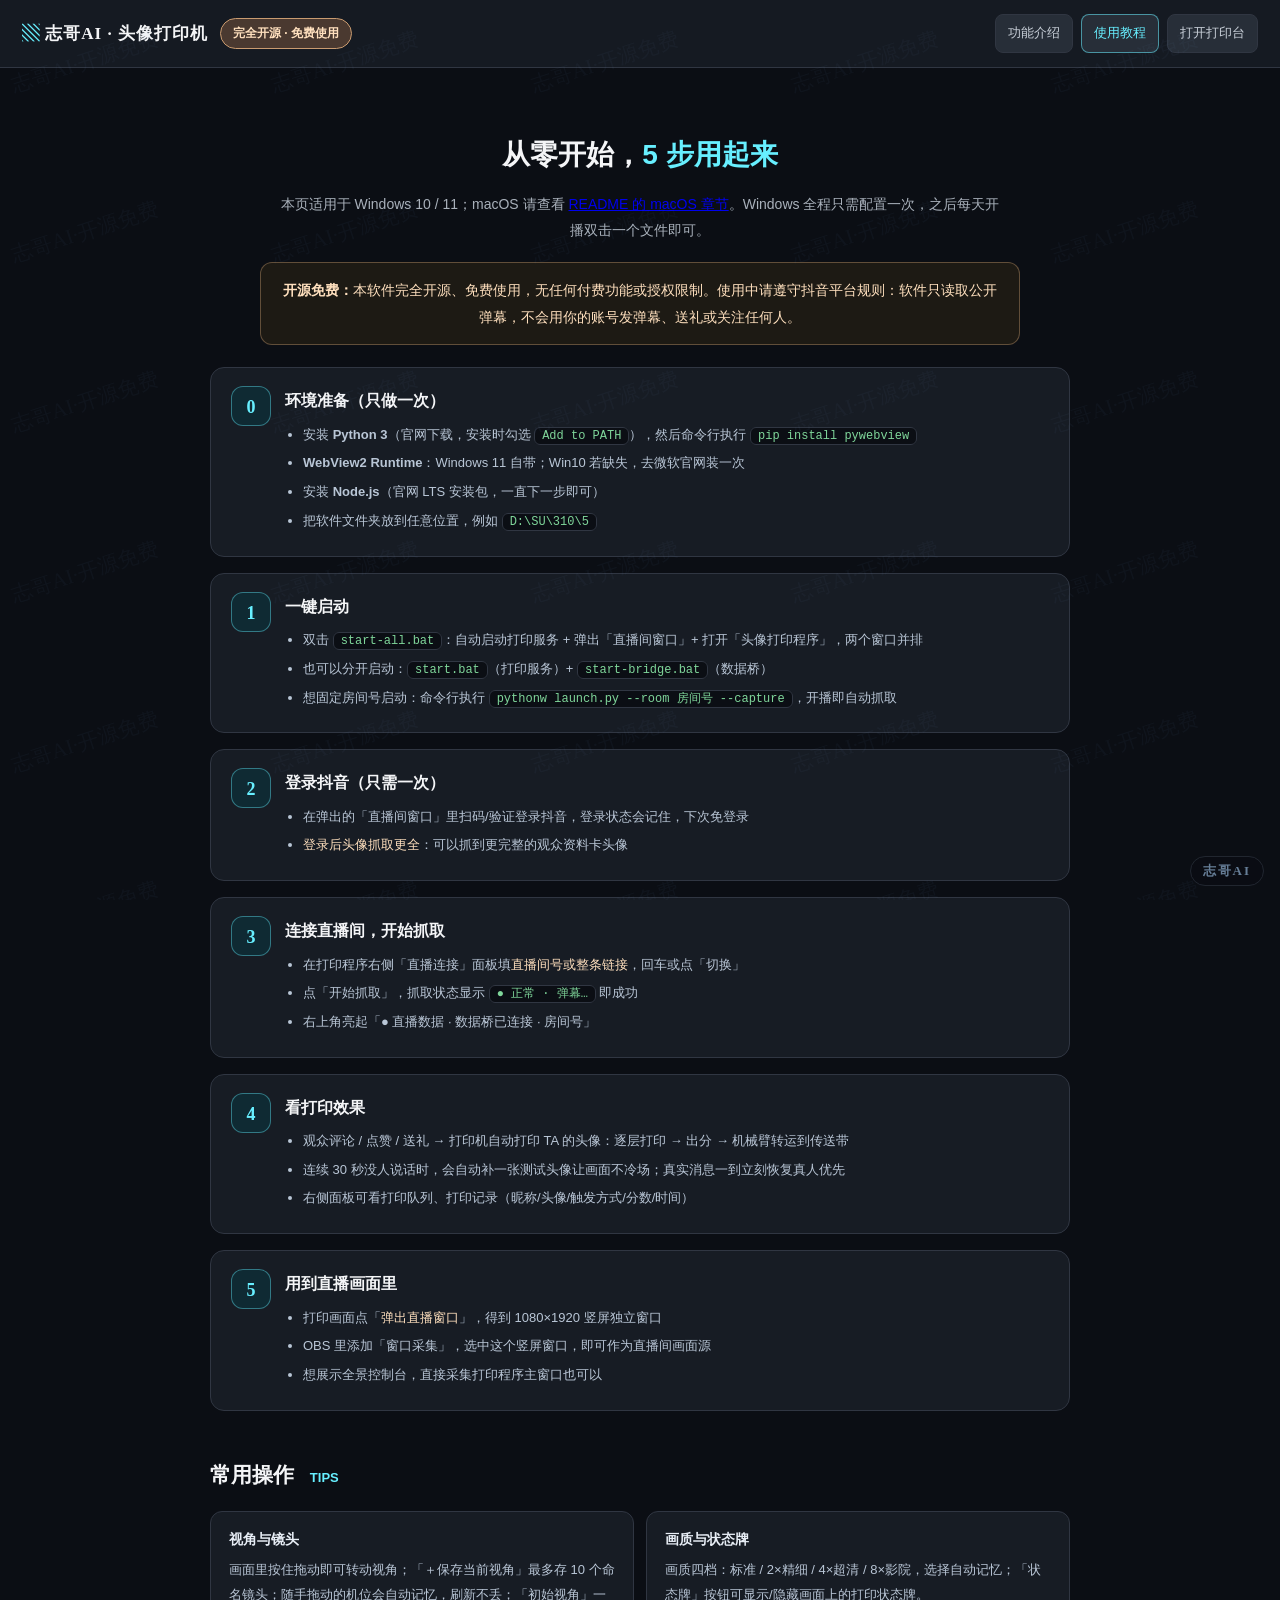
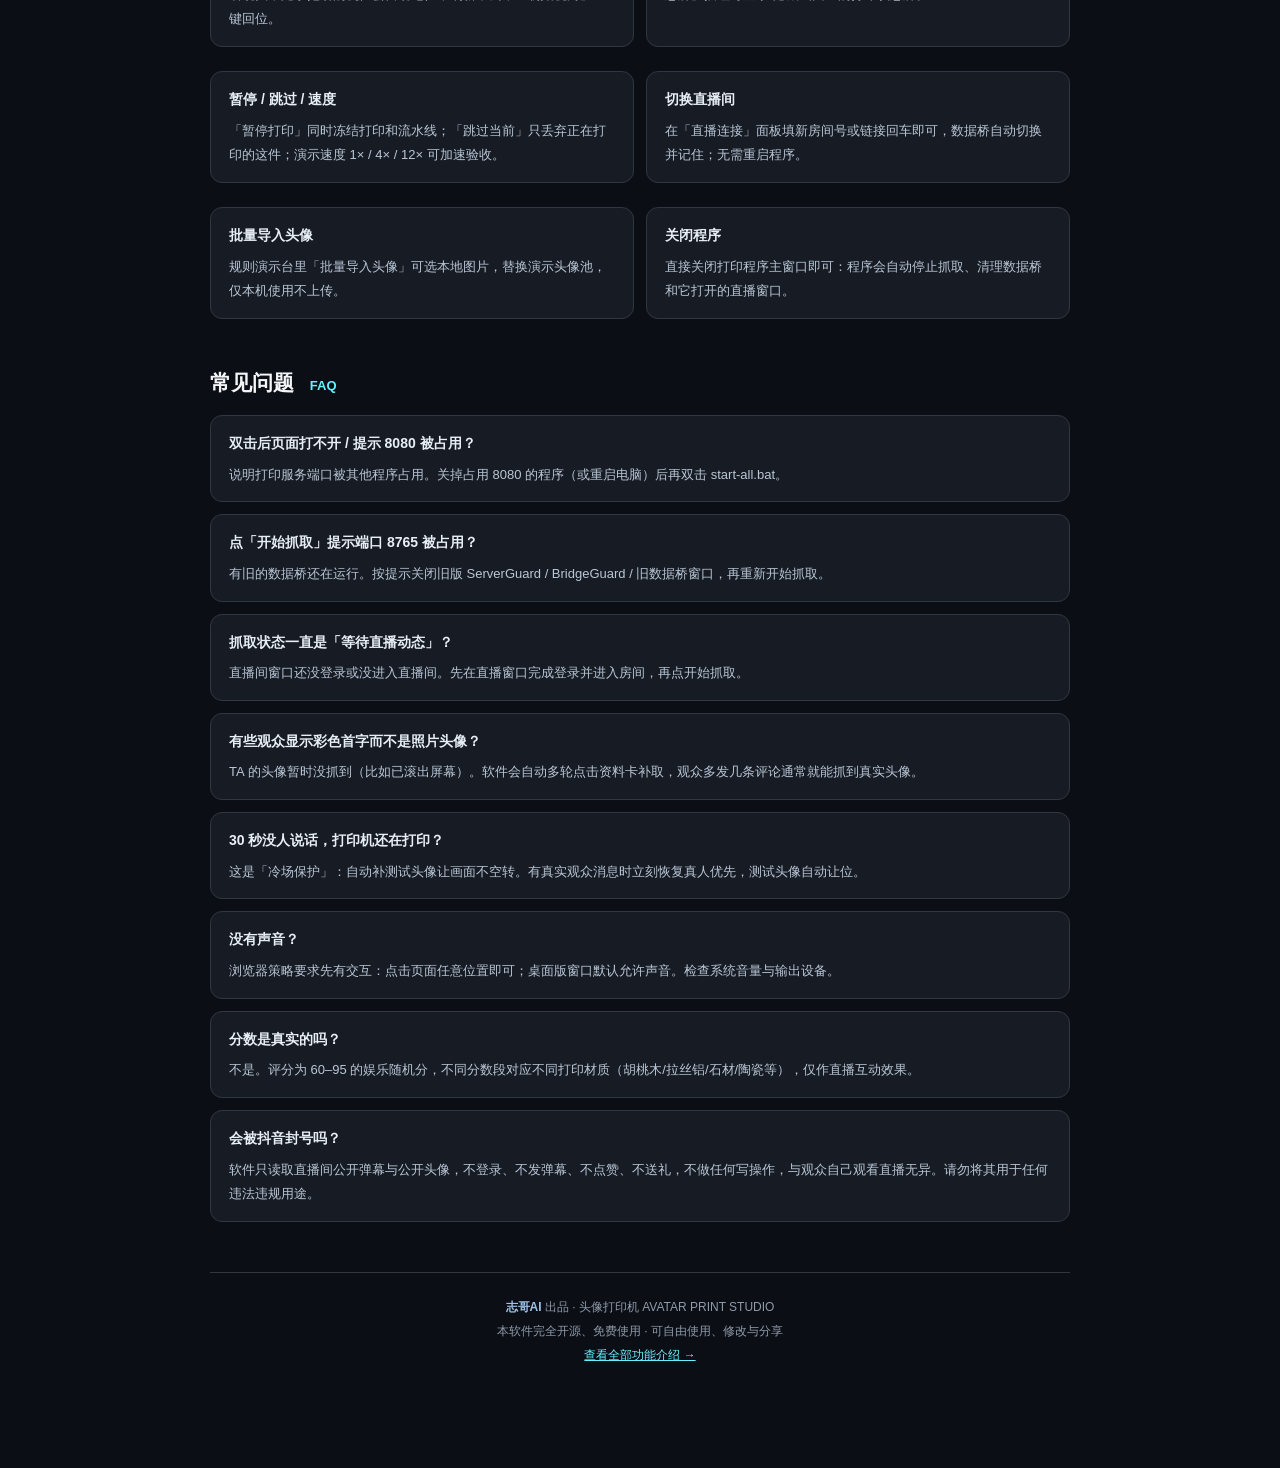
<file: guide.html>
<!DOCTYPE html>
<html lang="zh-CN">
<head>
<meta charset="utf-8">
<meta name="viewport" content="width=device-width,initial-scale=1">
<title>使用教程 · 志哥AI 头像打印机</title>
<style>
*{box-sizing:border-box}
body{margin:0;background:#0b0e14;color:#f4f5f7;font:14px/1.9 'Microsoft YaHei',sans-serif}
body::after{content:'';position:fixed;inset:0;z-index:9999;pointer-events:none;opacity:.045;
 background-image:url("data:image/svg+xml;utf8,%3Csvg xmlns='http://www.w3.org/2000/svg' width='260' height='170'%3E%3Ctext x='14' y='92' font-size='21' fill='%237aa6d8' font-family='Microsoft YaHei' transform='rotate(-18 14 92)'%3E%E5%BF%97%E5%93%A5AI%C2%B7%E5%BC%80%E6%BA%90%E5%85%8D%E8%B4%B9%3C/text%3E%3C/svg%3E")}
.wm{position:fixed;right:16px;bottom:14px;z-index:9998;pointer-events:none;font:700 13px 'Microsoft YaHei';color:#9fc3e8;opacity:.62;letter-spacing:2px;background:#0b0e14d9;padding:5px 12px;border:1px solid #303642;border-radius:99px}
header{position:sticky;top:0;z-index:10;display:flex;gap:12px;align-items:center;flex-wrap:wrap;padding:14px 22px;background:#171c24ee;border-bottom:1px solid #303642;backdrop-filter:blur(6px)}
.brand{font:700 17px 'Microsoft YaHei';letter-spacing:1px}
.brand b{color:#67efff}
.free{font-size:12px;font-weight:700;color:#ffe0be;background:#4a3930;border:1px solid #c99b70;border-radius:99px;padding:3px 12px}
nav{margin-left:auto;display:flex;gap:8px;flex-wrap:wrap}
nav a{color:#c8cfd8;text-decoration:none;font-size:13px;padding:6px 12px;border:1px solid #303642;border-radius:8px;background:#272e38}
nav a:hover{color:#67efff;border-color:#67efff55}
nav a.on{color:#67efff;border-color:#67efff88}
main{max-width:900px;margin:0 auto;padding:30px 20px 80px}
.hero{text-align:center;padding:22px 10px 6px}
.hero h1{font-size:28px;margin:8px 0 10px}
.hero h1 b{color:#67efff}
.hero p{color:#a9b1bb;margin:6px auto;max-width:720px}
.notice{margin:18px auto 0;max-width:760px;border:1px solid #c99b7066;background:#1d1a14;border-radius:12px;padding:14px 18px;color:#ffe0be;font-size:14px}
.step{display:flex;gap:14px;background:#171c24;border:1px solid #303642;border-radius:14px;padding:18px 20px;margin-top:16px}
.num{flex:none;width:40px;height:40px;border-radius:12px;background:#0f2a33;border:1px solid #67efff66;color:#67efff;font:700 18px/40px 'Microsoft YaHei';text-align:center}
.step h3{margin:0 0 6px;font-size:16px}
.step p,.step li{color:#b9c6d6;font-size:13px;margin:4px 0}
.step ul{margin:6px 0 0;padding-left:18px}
.step code{background:#0b0e14;border:1px solid #303642;border-radius:6px;padding:1px 7px;font-size:12px;color:#7fd69a}
.step .tip{color:#ffe0be}
h2.sec{margin:44px 0 4px;font-size:21px}
h2.sec small{color:#67efff;font-size:13px;margin-left:10px}
.faq{background:#171c24;border:1px solid #303642;border-radius:12px;padding:14px 18px;margin-top:12px}
.faq b{color:#e8eef6}
.faq p{margin:6px 0 0;color:#b9c6d6;font-size:13px}
footer{border-top:1px solid #303642;margin-top:50px;padding:22px;text-align:center;color:#8f9bab;font-size:12px;line-height:2}
footer b{color:#9fc3e8}
</style>
</head>
<body>
<header>
 <div class="brand"><b>▧</b> 志哥AI · 头像打印机</div>
 <span class="free">完全开源 · 免费使用</span>
 <nav>
  <a href="./features.html">功能介绍</a>
  <a class="on" href="./guide.html">使用教程</a>
  <a href="./index.html">打开打印台</a>
 </nav>
</header>

<main>
 <div class="hero">
  <h1>从零开始，<b>5 步用起来</b></h1>
  <p>本页适用于 Windows 10 / 11；macOS 请查看 <a href="./README.md">README 的 macOS 章节</a>。Windows 全程只需配置一次，之后每天开播双击一个文件即可。</p>
  <div class="notice"><b>开源免费：</b>本软件完全开源、免费使用，无任何付费功能或授权限制。使用中请遵守抖音平台规则：软件只读取公开弹幕，不会用你的账号发弹幕、送礼或关注任何人。</div>
 </div>

 <div class="step"><div class="num">0</div><div>
  <h3>环境准备（只做一次）</h3>
  <ul>
   <li>安装 <b>Python 3</b>（官网下载，安装时勾选 <code>Add to PATH</code>），然后命令行执行 <code>pip install pywebview</code></li>
   <li><b>WebView2 Runtime</b>：Windows 11 自带；Win10 若缺失，去微软官网装一次</li>
   <li>安装 <b>Node.js</b>（官网 LTS 安装包，一直下一步即可）</li>
   <li>把软件文件夹放到任意位置，例如 <code>D:\SU\310\5</code></li>
  </ul></div></div>

 <div class="step"><div class="num">1</div><div>
  <h3>一键启动</h3>
  <ul>
   <li>双击 <code>start-all.bat</code>：自动启动打印服务 + 弹出「直播间窗口」+ 打开「头像打印程序」，两个窗口并排</li>
   <li>也可以分开启动：<code>start.bat</code>（打印服务）+ <code>start-bridge.bat</code>（数据桥）</li>
   <li>想固定房间号启动：命令行执行 <code>pythonw launch.py --room 房间号 --capture</code>，开播即自动抓取</li>
  </ul></div></div>

 <div class="step"><div class="num">2</div><div>
  <h3>登录抖音（只需一次）</h3>
  <ul>
   <li>在弹出的「直播间窗口」里扫码/验证登录抖音，登录状态会记住，下次免登录</li>
   <li><span class="tip">登录后头像抓取更全</span>：可以抓到更完整的观众资料卡头像</li>
  </ul></div></div>

 <div class="step"><div class="num">3</div><div>
  <h3>连接直播间，开始抓取</h3>
  <ul>
   <li>在打印程序右侧「直播连接」面板填<span class="tip">直播间号或整条链接</span>，回车或点「切换」</li>
   <li>点「开始抓取」，抓取状态显示 <code>● 正常 · 弹幕…</code> 即成功</li>
   <li>右上角亮起「● 直播数据 · 数据桥已连接 · 房间号」</li>
  </ul></div></div>

 <div class="step"><div class="num">4</div><div>
  <h3>看打印效果</h3>
  <ul>
   <li>观众评论 / 点赞 / 送礼 → 打印机自动打印 TA 的头像：逐层打印 → 出分 → 机械臂转运到传送带</li>
   <li>连续 30 秒没人说话时，会自动补一张测试头像让画面不冷场；真实消息一到立刻恢复真人优先</li>
   <li>右侧面板可看打印队列、打印记录（昵称/头像/触发方式/分数/时间）</li>
  </ul></div></div>

 <div class="step"><div class="num">5</div><div>
  <h3>用到直播画面里</h3>
  <ul>
   <li>打印画面点「<span class="tip">弹出直播窗口</span>」，得到 1080×1920 竖屏独立窗口</li>
   <li>OBS 里添加「窗口采集」，选中这个竖屏窗口，即可作为直播间画面源</li>
   <li>想展示全景控制台，直接采集打印程序主窗口也可以</li>
  </ul></div></div>

 <h2 class="sec">常用操作 <small>TIPS</small></h2>
 <div class="grid" style="display:grid;grid-template-columns:repeat(auto-fit,minmax(280px,1fr));gap:12px">
  <div class="faq"><b>视角与镜头</b><p>画面里按住拖动即可转动视角；「＋保存当前视角」最多存 10 个命名镜头；随手拖动的机位会自动记忆，刷新不丢；「初始视角」一键回位。</p></div>
  <div class="faq"><b>画质与状态牌</b><p>画质四档：标准 / 2×精细 / 4×超清 / 8×影院，选择自动记忆；「状态牌」按钮可显示/隐藏画面上的打印状态牌。</p></div>
  <div class="faq"><b>暂停 / 跳过 / 速度</b><p>「暂停打印」同时冻结打印和流水线；「跳过当前」只丢弃正在打印的这件；演示速度 1× / 4× / 12× 可加速验收。</p></div>
  <div class="faq"><b>切换直播间</b><p>在「直播连接」面板填新房间号或链接回车即可，数据桥自动切换并记住；无需重启程序。</p></div>
  <div class="faq"><b>批量导入头像</b><p>规则演示台里「批量导入头像」可选本地图片，替换演示头像池，仅本机使用不上传。</p></div>
  <div class="faq"><b>关闭程序</b><p>直接关闭打印程序主窗口即可：程序会自动停止抓取、清理数据桥和它打开的直播窗口。</p></div>
 </div>

 <h2 class="sec">常见问题 <small>FAQ</small></h2>
 <div class="faq"><b>双击后页面打不开 / 提示 8080 被占用？</b><p>说明打印服务端口被其他程序占用。关掉占用 8080 的程序（或重启电脑）后再双击 start-all.bat。</p></div>
 <div class="faq"><b>点「开始抓取」提示端口 8765 被占用？</b><p>有旧的数据桥还在运行。按提示关闭旧版 ServerGuard / BridgeGuard / 旧数据桥窗口，再重新开始抓取。</p></div>
 <div class="faq"><b>抓取状态一直是「等待直播动态」？</b><p>直播间窗口还没登录或没进入直播间。先在直播窗口完成登录并进入房间，再点开始抓取。</p></div>
 <div class="faq"><b>有些观众显示彩色首字而不是照片头像？</b><p>TA 的头像暂时没抓到（比如已滚出屏幕）。软件会自动多轮点击资料卡补取，观众多发几条评论通常就能抓到真实头像。</p></div>
 <div class="faq"><b>30 秒没人说话，打印机还在打印？</b><p>这是「冷场保护」：自动补测试头像让画面不空转。有真实观众消息时立刻恢复真人优先，测试头像自动让位。</p></div>
 <div class="faq"><b>没有声音？</b><p>浏览器策略要求先有交互：点击页面任意位置即可；桌面版窗口默认允许声音。检查系统音量与输出设备。</p></div>
 <div class="faq"><b>分数是真实的吗？</b><p>不是。评分为 60–95 的娱乐随机分，不同分数段对应不同打印材质（胡桃木/拉丝铝/石材/陶瓷等），仅作直播互动效果。</p></div>
 <div class="faq"><b>会被抖音封号吗？</b><p>软件只读取直播间公开弹幕与公开头像，不登录、不发弹幕、不点赞、不送礼，不做任何写操作，与观众自己观看直播无异。请勿将其用于任何违法违规用途。</p></div>

 <footer>
  <b>志哥AI</b> 出品 · 头像打印机 AVATAR PRINT STUDIO<br>
  本软件完全开源、免费使用 · 可自由使用、修改与分享<br>
  <a href="./features.html" style="color:#67efff">查看全部功能介绍 →</a>
 </footer>
</main>
<div class="wm">志哥AI</div>
</body>
</html>
</file>
